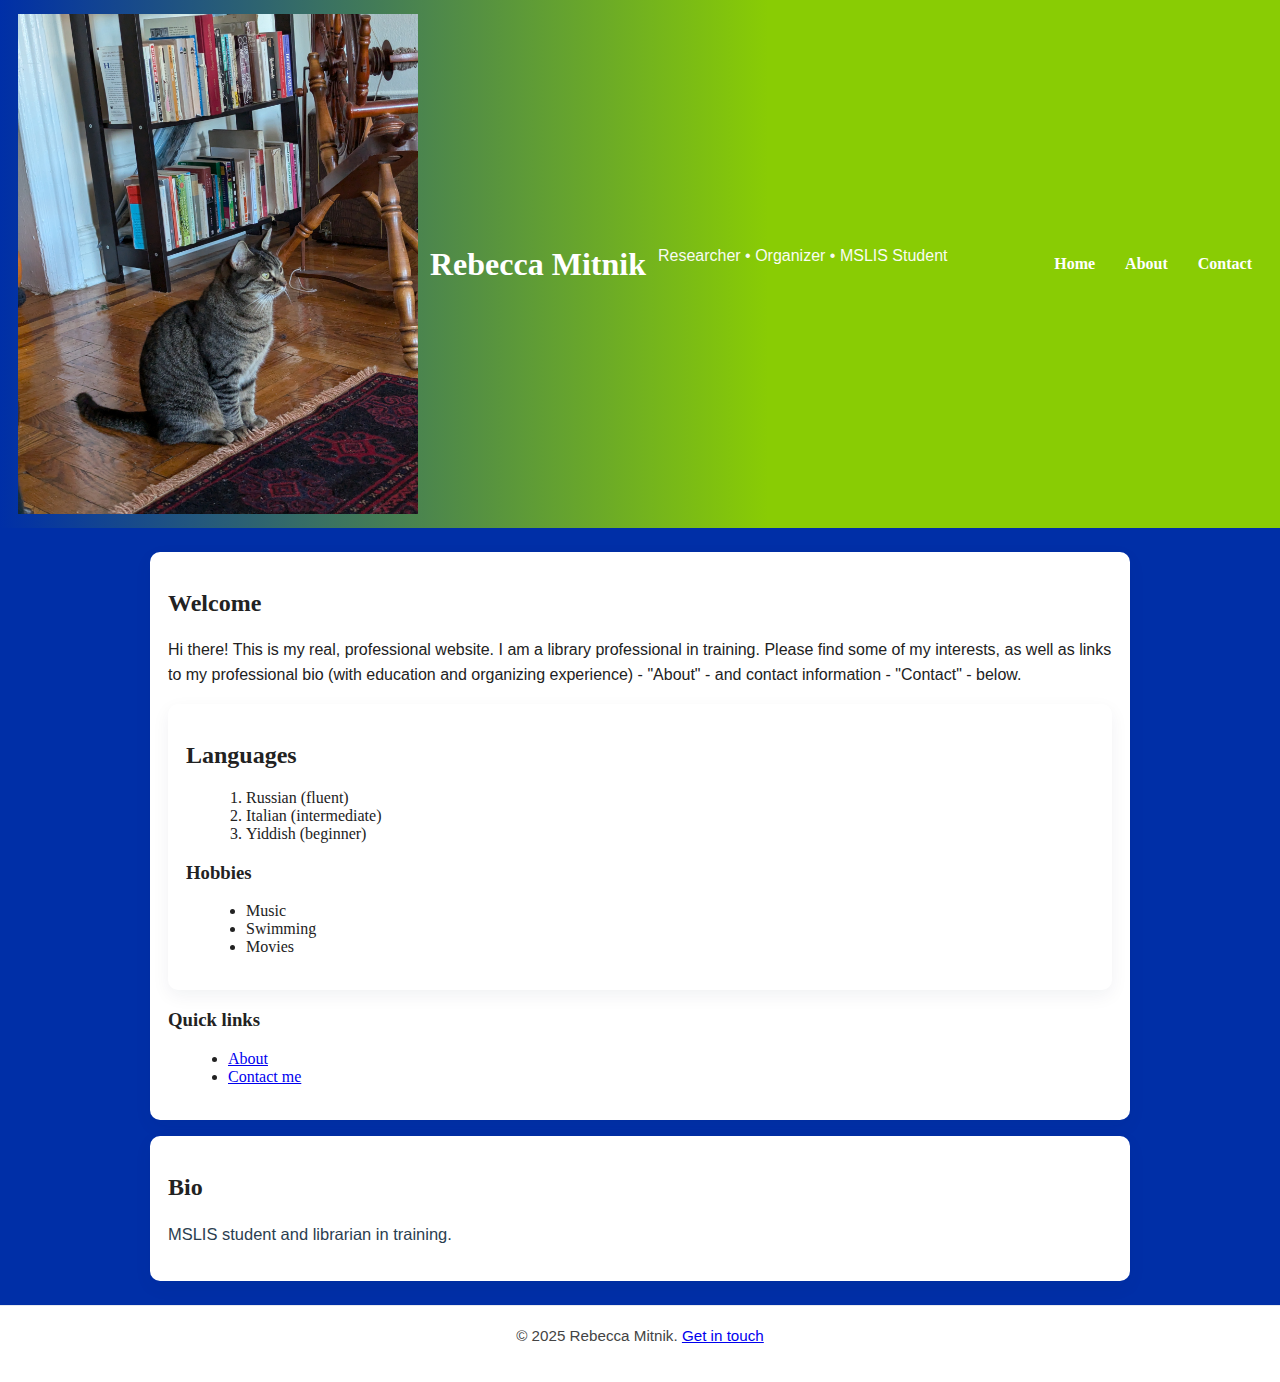
<file: index.html>
<!doctype html>
<html lang="en">
<head>
  <meta charset="utf-8">
  <meta name="viewport" content="width=device-width,initial-scale=1">
  <title>Rebecca Mitnik's Very Real Professional Website</title>
  <link rel="stylesheet" type="text/css" href="mystyle.css">
</head>
<body>
  <header class="site-header">
    <div class="brand">
      <img src="vashti.jpg" alt="contemplative cat Vashti" style="width:400px;height:500px;">
      <h1>Rebecca Mitnik</h1>
      <p class="tagline">Researcher • Organizer • MSLIS Student</p>
    </div>

    <nav class="main-nav">
      <a href="index.html" class="nav-link">Home</a>
      <a href="about.html" class="nav-link">About</a>
      <a href="contact.html" class="nav-link">Contact</a>
    </nav>
  </header>

  <main class="container">
    <section class="intro card">
      <h2>Welcome</h2>
      <p>Hi there! This is my real, professional website. I am a library professional in training. Please find some of my interests, as well as links to my professional bio (with education and organizing experience) - "About" - and contact information - "Contact" - below.</p>

 <section class="language card">
      <h2>Languages</h2>
      <ol>
        <li>Russian (fluent)</li>
        <li>Italian (intermediate)</li>
        <li>Yiddish (beginner)</li>
      </ol>

      <h3>Hobbies</h3>
      <ul>
        <li>Music</li>
        <li>Swimming</li>
        <li>Movies</li>
      </ul>
    </section>

      <h3>Quick links</h3>
      <ul class="links-list">
        <li><a href="about.html">About</a></li>
        <li><a href="contact.html">Contact me</a></li>
      </ul>
    </section>

    <section class="callout card">
      <h2>Bio</h2>
      <p class="lead">MSLIS student and librarian in training.</p>
    </section>
  </main>

  <footer id="footer">
    <p>&copy; 2025 Rebecca Mitnik. <a href="contact.html">Get in touch</a></p>
  </footer>
</body>
</html>
</file>
<file: mystyle.css>
/* mystyle.css - single stylesheet used by all pages */

/* Type selector (example: styling all paragraphs) */
p {
  line-height: 1.6;
  margin: 0 0 1rem 0;
  font-family: Helvetica, Arial, Verdana, sans-serif;
}

/* Root layout */
body {
  margin: 0;
  background: #002fa7;
  color: #222;
  font-size: 16px;
}

/* Make all headers use Georgia font */
h1, h2, h3, h4, h5, h6 {
  font-family: Georgia, "Times New Roman", Times, serif;
}

/* Class selector */
.card {
  background: white;
  border-radius: 10px;
  box-shadow: 0 6px 18px rgba(20,30,60,0.06);
  padding: 18px;
  margin: 1rem 0;
}

/* Header and nav */
.site-header {
  display: flex;
  align-items: center;
  justify-content: space-between;
  gap: 12px;
  padding: 14px 18px;
  background: linear-gradient(90deg,#002fa7,#89CC04 60%);
  color: white;
}

.brand {
  display: flex;
  align-items: center;
  gap: 12px;
}

.avatar {
  width: 64px;
  height: 64px;
  border-radius: 8px;
  background: white;
  padding: 6px;
}

/* Navigation links */
.main-nav {
  display: flex;
  gap: 10px;
}

.nav-link {
  color: white;
  text-decoration: none;
  padding: 6px 10px;
  border-radius: 6px;
  font-weight: 600;
}

.nav-link:hover, .nav-link:focus {
  background: rgba(255,255,255,0.14);
}

/* Container for page content */
.container {
  max-width: 980px;
  margin: 24px auto;
  padding: 0 18px;
}

/* ID selector for footer */
#footer {
  text-align: center;
  padding: 18px;
  font-size: 0.95rem;
  color: #444;
  background: #fff;
  border-top: 1px solid #e6e9ef;
}

/* Table styling */
table {
  width: 100%;
  border-collapse: collapse;
  margin-top: 0.5rem;
}

th, td {
  text-align: left;
  padding: 8px 10px;
  border-bottom: 1px solid #e9edf3;
}

/* Lists */
ul, ol {
  margin-left: 1.25rem;
}

/* Small utility classes */
.lead {
  font-size: 1.03rem;
  color: #2b3e50;
}

.tagline {
  font-weight: 400;
  opacity: 0.95;
}

/* Responsive tweaks */
@media (max-width: 700px) {
  .site-header { flex-direction: column; align-items: flex-start; gap: 8px; }
  .main-nav { width: 100%; justify-content: space-around; }
  .avatar { width: 54px; height: 54px; }
}
</file>
